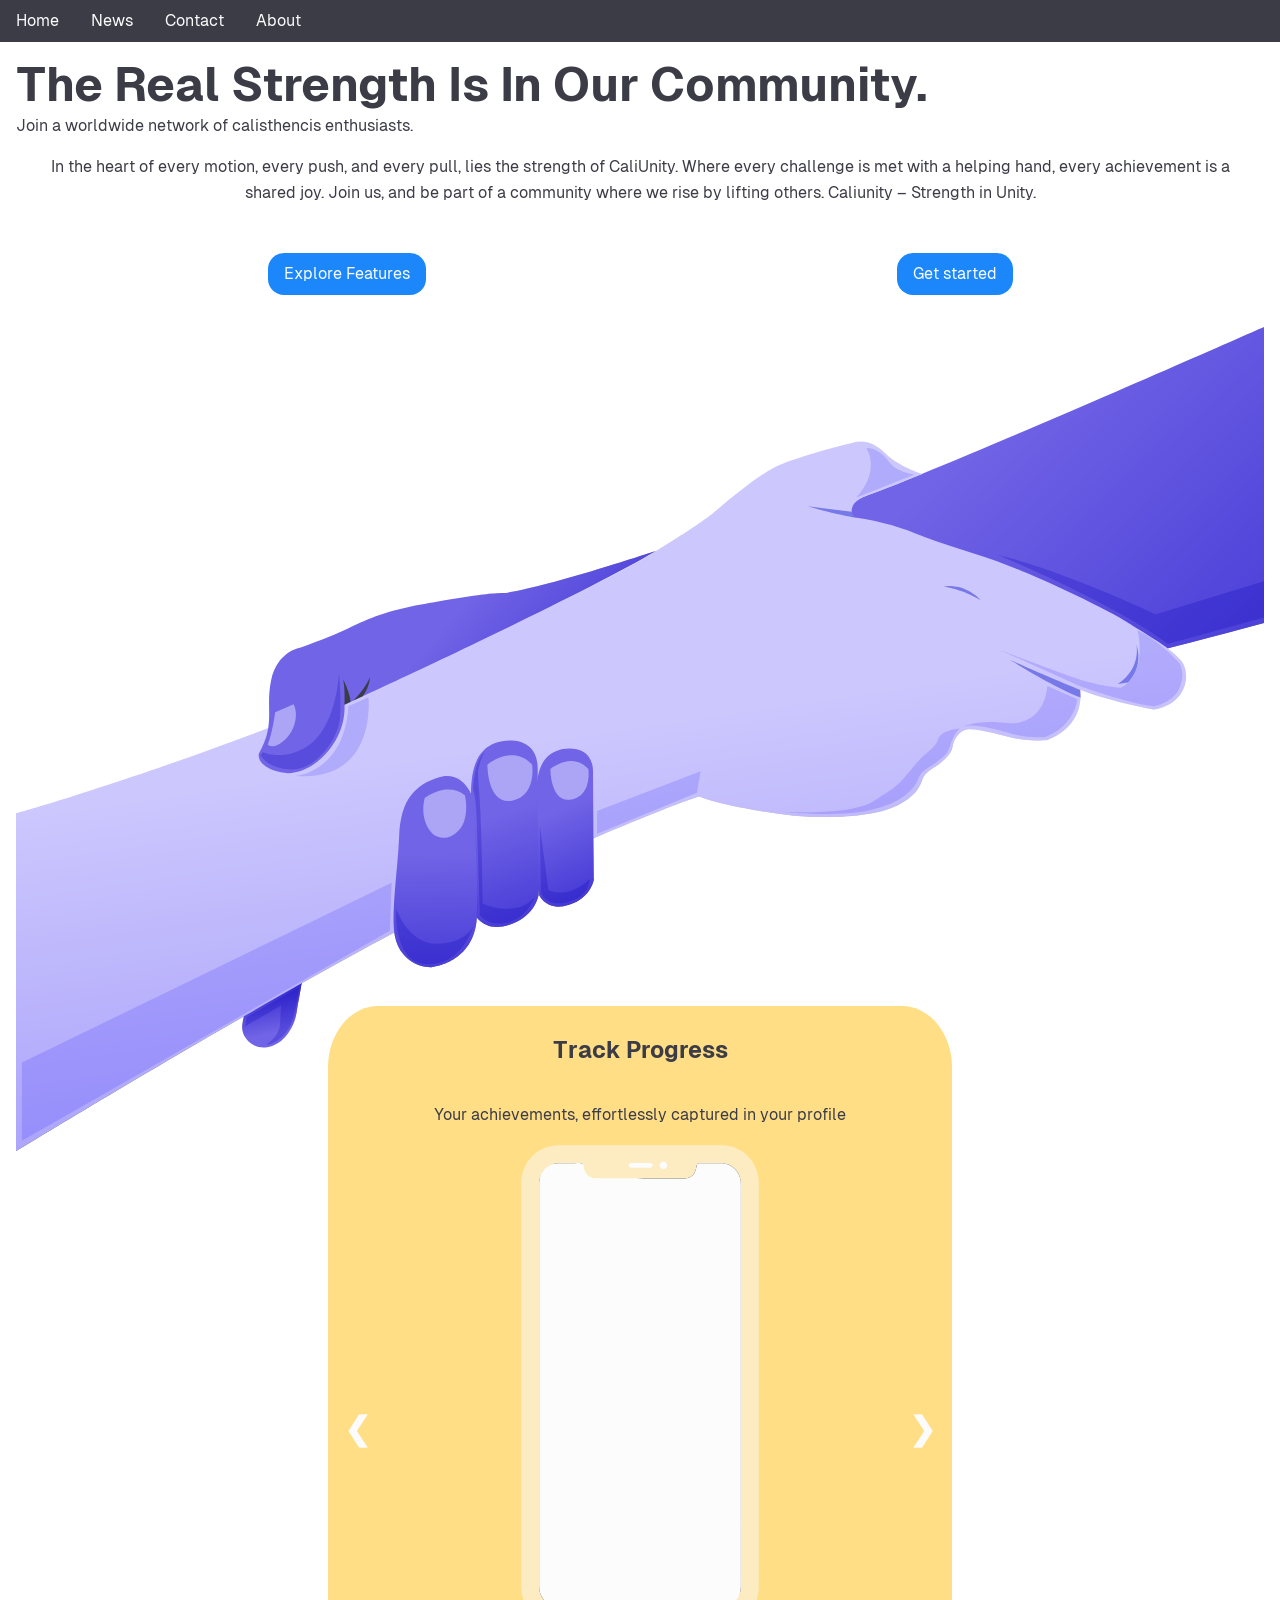
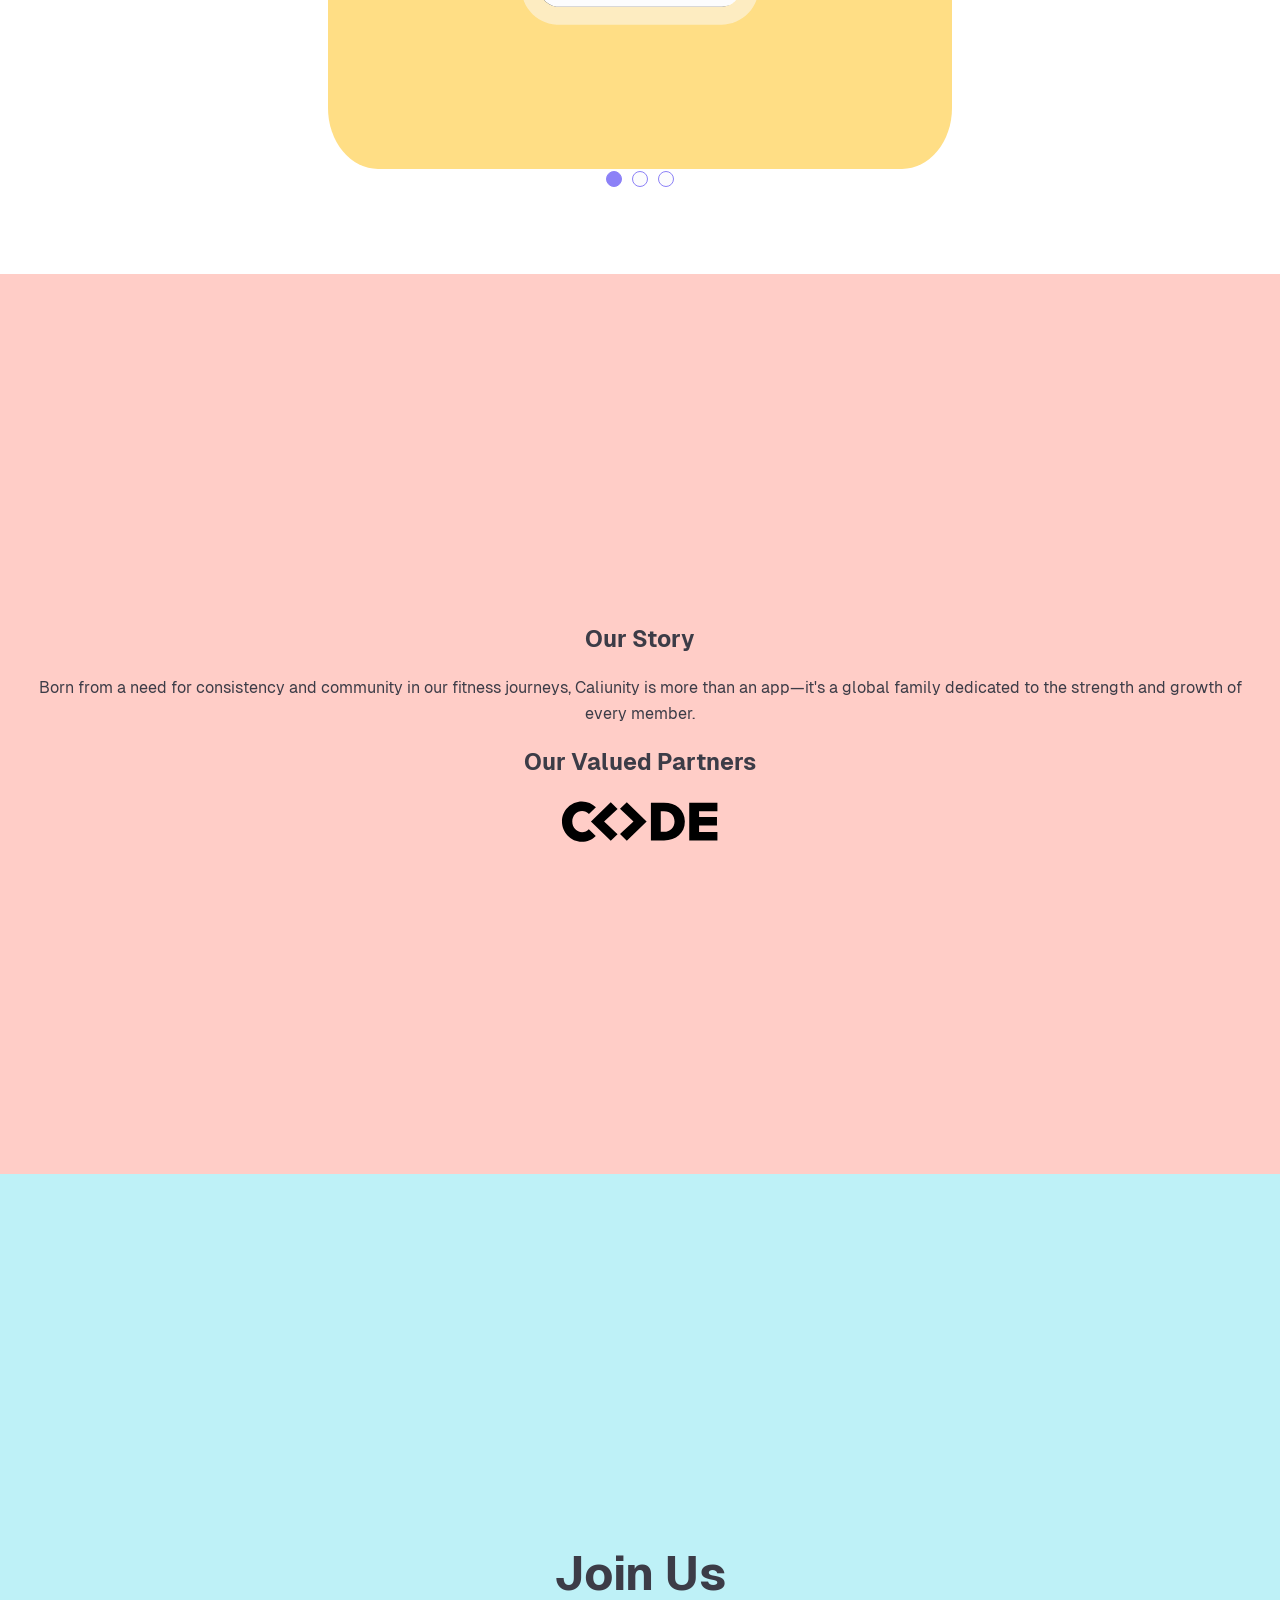
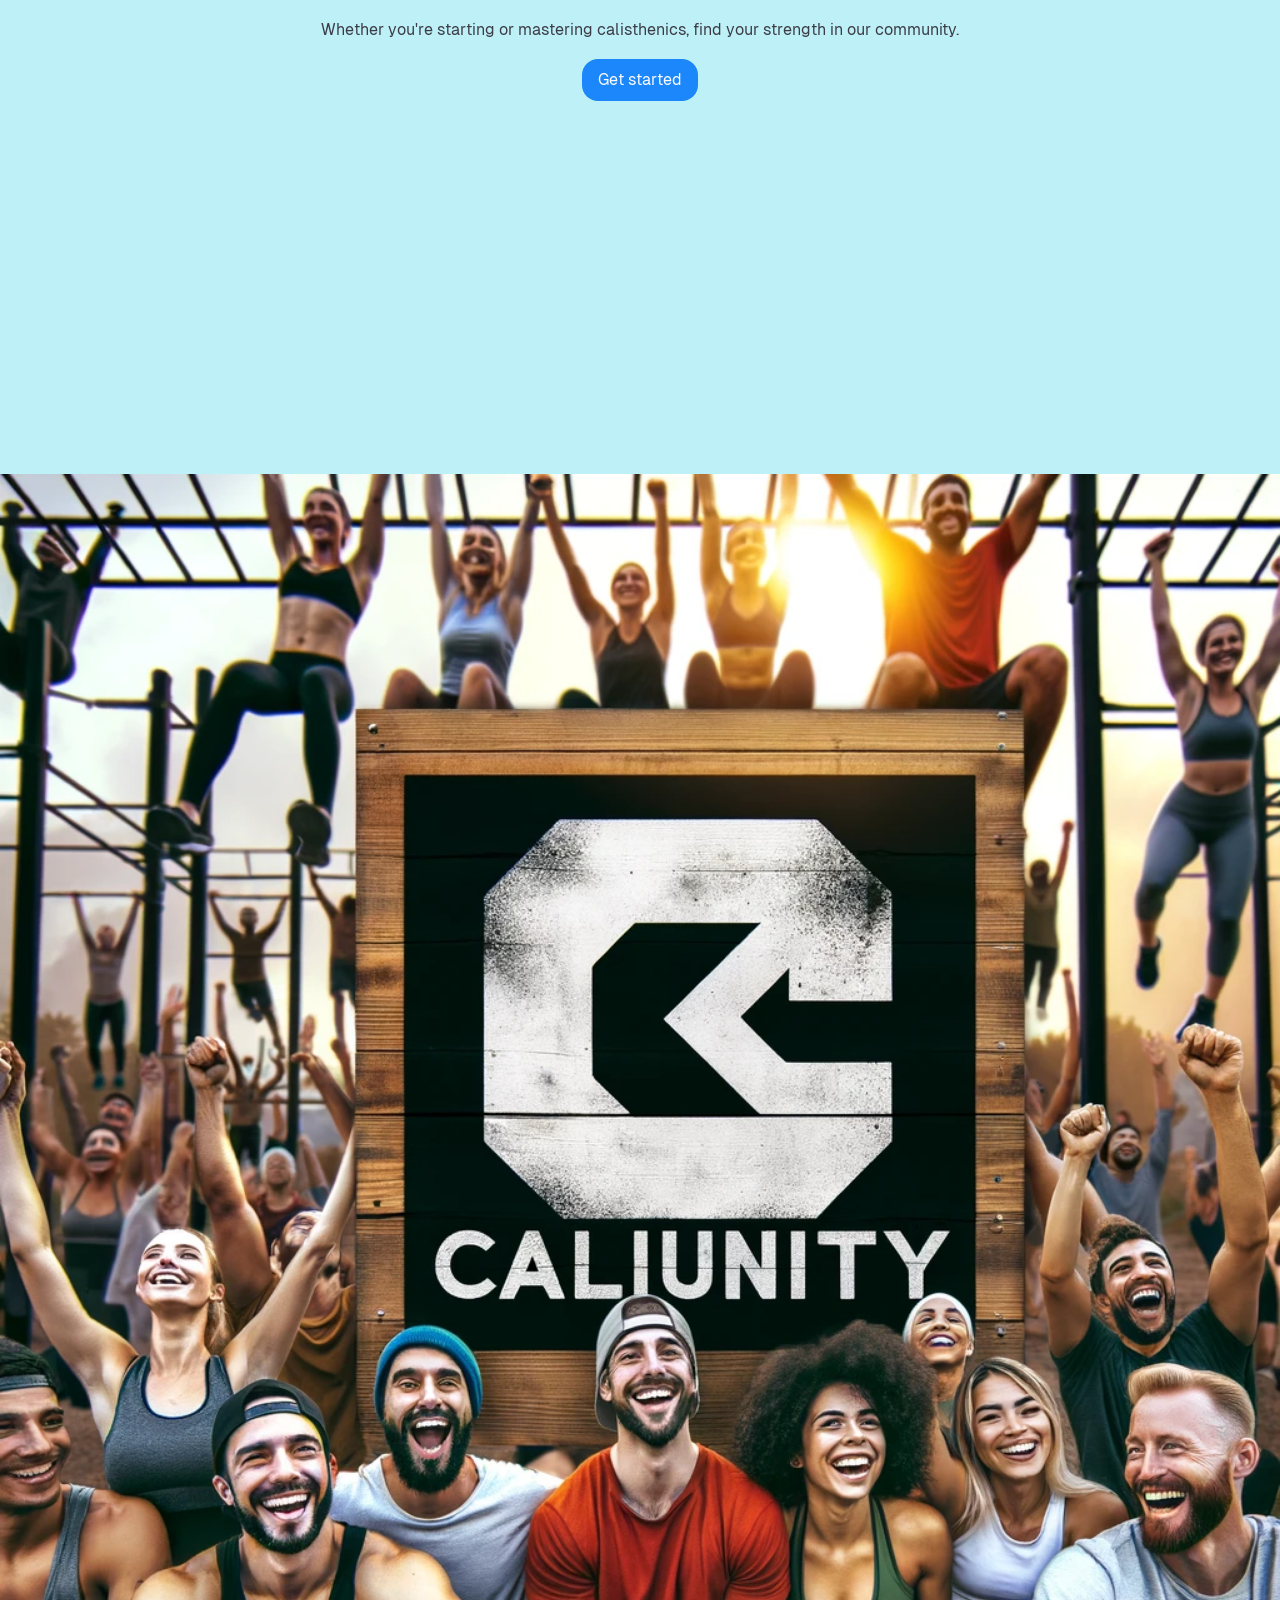
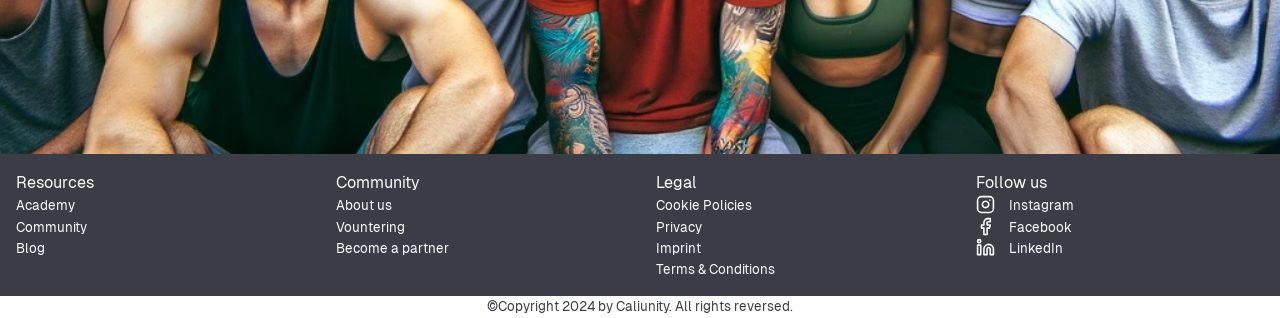
<file: pages/index.html>
<!--

    ╭━━━╮╱╱╭╮╱╱╱╱╱╱╱╱╭╮
    ┃╭━╮┃╱╱┃┃╱╱╱╱╱╱╱╭╯╰╮
    ┃┃╱╰╋━━┫┃╭┳╮╭┳━╮┣╮╭╋╮╱╭╮
    ┃┃╱╭┫╭╮┃┃┣┫┃┃┃╭╮╋┫┃┃┃╱┃┃
    ┃╰━╯┃╭╮┃╰┫┃╰╯┃┃┃┃┃╰┫╰━╯┃
    ╰━━━┻╯╰┻━┻┻━━┻╯╰┻┻━┻━╮╭╯
    ╱╱╱╱╱╱╱╱╱╱╱╱╱╱╱╱╱╱╱╭━╯┃
    ╱╱╱╱╱╱╱╱╱╱╱╱╱╱╱╱╱╱╱╰━━╯
    
-->

<!DOCTYPE html>
<html lang="en">

<head>
  <meta charset="UTF-8" />
  <meta name="viewport" content="width=device-width, initial-scale=1.0" />
  <title>Caliunity</title>
  <meta name="description" content="Caliunity is space for calisthenics enthusiasts that strive 
            to grow using the strenght of community" />
  <meta property="og:image" content="https://drive.google.com/thumbnail?id=1MqsgEQspq1brPO4QkzcKe1mSPmZSkJ_g" />
  <meta property="og:description" content="Community of calisthenics enthusiasts. The real strenght is in our community." />
  <meta property="og:title" content="Biggest Calisthenics Community" />
  <script src="/public/scripts/landing.js" defer></script>
  <script src="/public/scripts/script.js" defer></script>
  <link rel="icon" href="/public/favicon.png" type="image/x-icon" />
  <link rel="stylesheet" href="/public/styles/home.css" />
</head>

<body>
  <header>
    <nav>
      <ul>
        <li><a href="/pages/index.html">Home</a></li>
        <li><a href="#">News</a></li>
        <li><a href="/pages/contact.html">Contact</a></li>
        <li><a href="/pages/about.html">About</a></li>
      </ul>
    </nav>

  </header>
  <main>
    <!-- <h1>Caliunity</h1>
            <p>
                A community of athletes that know that best results come when
                joining forces.
            </p> -->

    <section class="pitch">
      <h1>The Real Strength Is In Our Community.</h1>
      <p>Join a worldwide network of calisthencis enthusiasts.</p>

      <!-- <img
                    src="/public/images/deco/helping-hand/helping-hand.svg"
                    alt=""
                /> -->
      <blockquote class="quoute-pitch">
        In the heart of every motion, every push, and every pull,
        lies the strength of CaliUnity. Where every challenge is met
        with a helping hand, every achievement is a shared joy. Join
        us, and be part of a community where we rise by lifting
        others. Caliunity – Strength in Unity.
      </blockquote>
      <div class="button-container">
        <button class="left-button" onclick="document.getElementsByClassName('features')[0].scrollIntoView()">Explore Features</button>
        <button class="right-button" onclick="location.href='/api/login'">Get started</button>
      </div>
      <div class="hands-container">
        <img src="/public/images/deco/helping-hand/helping-hand.svg" alt=""  class="img-center"/>
      </div>

    </section>
    <section class="features">
      <div class="slideshow-container">
        <!-- Features -->
        <div id="f_track" class="mySlides fade">
          <h5>Track Progress</h5>
          <p>
            Your achievements, effortlessly captured in your
            profile
          </p>

          <img class="phone" src="/public/images/landing/iPhone-Screenshot.svg" alt="" />
        </div>
        <div id="f_connect" class="mySlides fade">
          <h5>Connect & Grow</h5>
          <p>
            Engage, share advice, and learn from fellow members
          </p>
          <img class="phone" src="/public/images/landing/iPhone-Screenshot.svg" alt="" />
        </div>
        <div id="f_events" class="mySlides fade">
          <h5>Events & Competitions</h5>
          <p>
            Join or host, and celebrate the joy of calisthenics
          </p>
          <img class="phone" src="/public/images/landing/iPhone-Screenshot.svg" alt="" />
        </div>

        <!-- Next and previos arrows -->
        <a class="prev" onclick="plusSlides(-1)"> &#10094; </a>

        <a class="next" onclick="plusSlides(1)"> &#10095; </a>

        <!-- The dots -->
        <div style="text-align: center">
          <span class="dot" onclick="currentSlide(1)"></span>
          <span class="dot" onclick="currentSlide(2)"></span>
          <span class="dot" onclick="currentSlide(3)"></span>
        </div>
      </div>
    </section>
    <section class="story">
      <div class="flex-container">
        <div class="vertical-centered">
          <!-- <div class="story-title"> -->
          <h5>Our Story</h5>

          <!-- </div> -->
          <p>
            Born from a need for consistency and community in
            our fitness journeys, Caliunity is more than an
            app—it's a global family dedicated to the strength
            and growth of every member.
          </p>
          <div class="partners">
            <h5>Our Valued Partners</h5>

            <img src="/public/images/logos/Logo_CODE.svg" alt="" />
          </div>
        </div>
      </div>
    </section>
    <section class="join-us">
      <div class="flex-container">
        <div class="vertical-centered">


          <h1>Join Us</h1>
          <p>
            Whether you're starting or mastering calisthenics, find your
            strength in our community.
          </p>
          
          <div class="slideshow-text">
            <blockquote cite="https://news.harvard.edu/gazette/story/2021/01/daniel-lieberman-busts-exercising-myths/">
              “We evolved to be physically active when it was
              necessary or socially rewarding” (Siliezar, 2021).
            </blockquote>
            <blockquote cite="https://fitness.edu.au/the-fitness-zone/harnessing-the-power-of-together-group-exercise-for-motivation-accountability-and-social-support/">
              <p>
                When exercising alone, many people struggle to keep
                to their exercise program” (Hick, 2023).
              </p>
            </blockquote>
            
            <p>
              Stay on track by <del>trying hard</del>
              <ins>helping each other</ins>. 💪
            </p>
            <p>
              Help each other, workout together, and most importantly
              have fun!
            </p>
          </div>
          
          <button class="button" type="button" onclick="location.href='/api/login'">Get started</button>
        </div>

      </div>

    </section>

    <hr />
    <section class="foot">
      <img src="/public/images/landing/caliunity.webp" alt="AI generated caliunity meetup" width="100%" />

      <footer class="footer">
        <div class="footer-part">
          <p>Resources</p>
          <small>Academy</small>
          <small>Community</small>
          <small>Blog</small>
        </div>
        <div class="footer-part">
          <p>Community</p>
          <small>About us</small>
          <small>Vountering</small>
          <small>Become a partner</small>
        </div>
        <div class="footer-part">
          <p>Legal</p>
          <small>Cookie Policies</small>
          <small>Privacy</small>
          <small>Imprint</small>
          <small>Terms & Conditions</small>
        </div>
        <div class="footer-part">
          <p>Follow us</p>
          <div class="logo-container">
            <img src="/public/images/logos/white/instagram.svg" alt="" />
            <small>Instagram</small>
          </div>
          <div class="logo-container">
            <img src="/public/images/logos/white/facebook.svg" alt="" />
            <small> Facebook</small>
          </div>
          <div class="logo-container">
            <img src="/public/images/logos/white/linkedin.svg" alt="" />
            <small> LinkedIn</small>
          </div>
        </div>
      </footer>
      <small>
        ©Copyright 2024 by Caliunity. All rights reversed.
      </small>
    </section>
  </main>
</body>

</html>
</file>
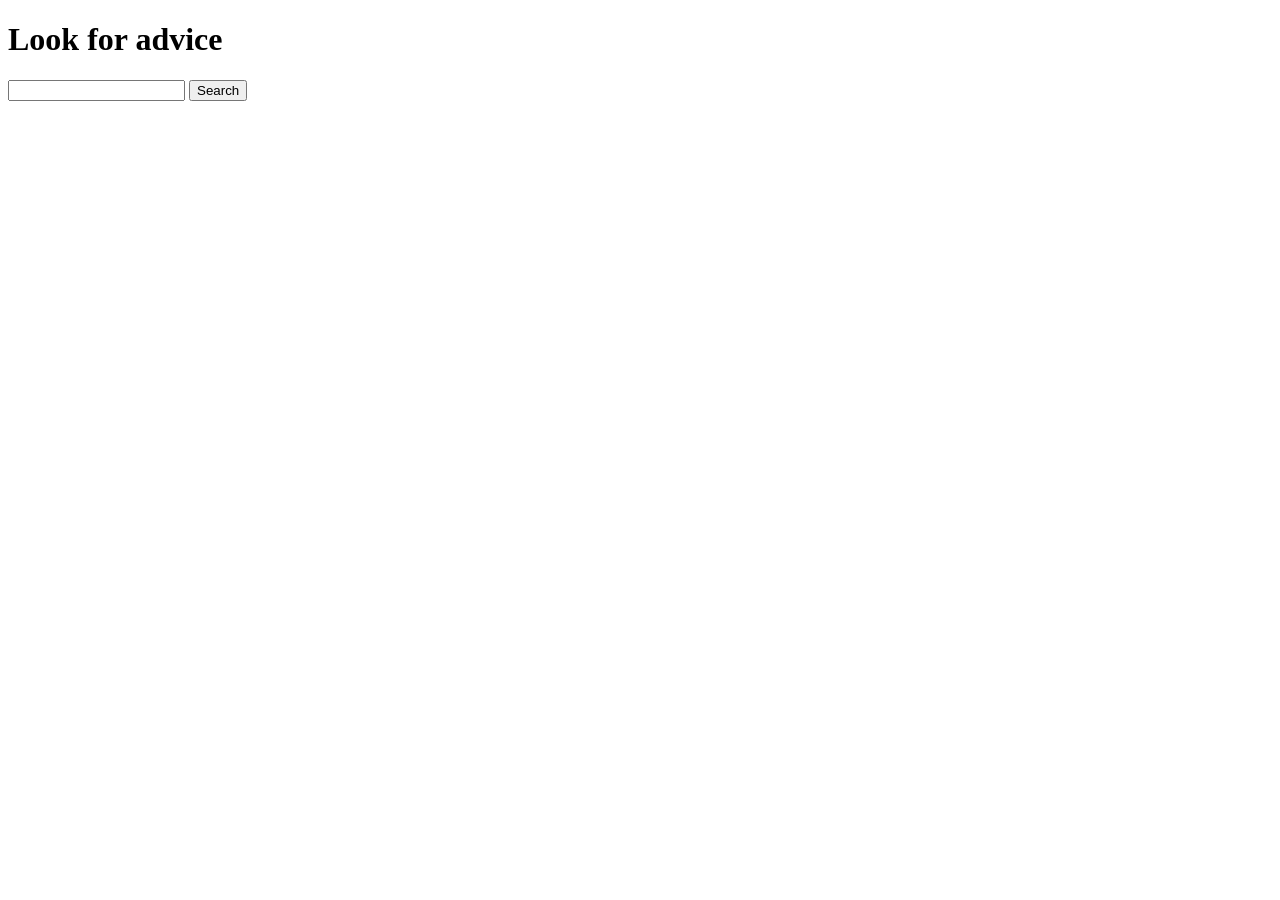
<file: public/app/advice/index.html>
<!doctype html>
<html lang="en">
  <head>
    <meta charset="UTF-8" />
    <meta name="viewport" content="width=device-width, initial-scale=1.0" />
    <title>Ask for advice</title>
  </head>
  <body>
    <head></head>
    <main>
      <h1>Look for advice</h1>
      <form action="/advice" method="GET">
        <input type="text" name="search" />
        <button>Search</button>
      </form>
    </main>
  </body>
</html>
</file>
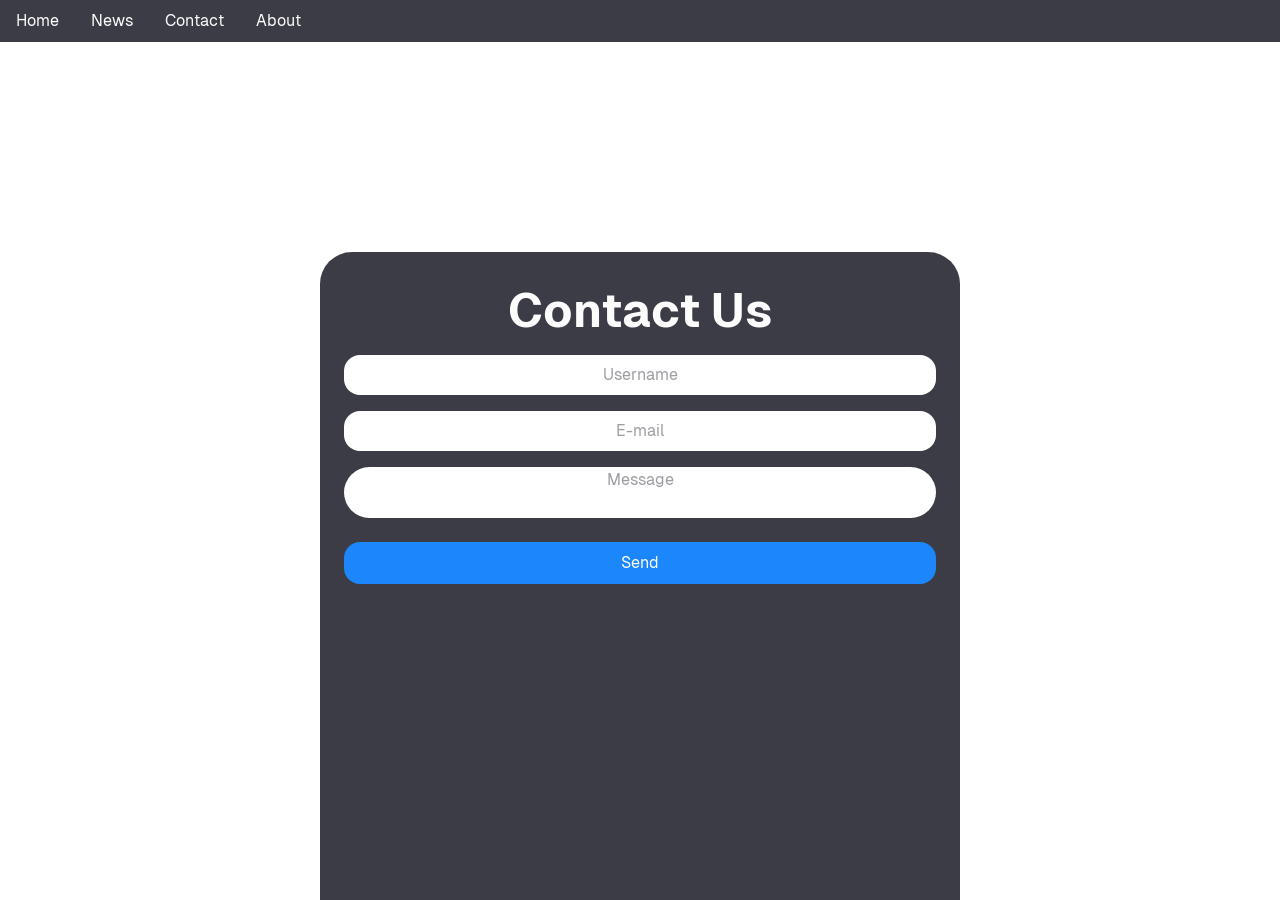
<file: pages/contact.html>
<!DOCTYPE html>
<html lang="en">

<head>
  <meta charset="UTF-8" />
  <meta name="viewport" content="width=device-width, initial-scale=1.0" />
  <link rel="stylesheet" href="/public/styles/contact.css" />
  <link rel="stylesheet" href="/public/styles/home.css" />
  <title>Contact</title>
</head>

<body>
  <header>
    <nav>
      <ul>
        <li><a href="/pages/index.html">Home</a></li>
        <li><a href="#">News</a></li>
        <li><a href="/pages/contact.html">Contact</a></li>
        <li><a href="/pages/about.html">About</a></li>
      </ul>
    </nav>

  </header>
  <main>
    <div class="form-container">
      <div class="contact-us">
        <form class="contact-form" action="/contact" method="POST">
          <h1>Contact Us</h1>
          <ul>
            <li>
              <label for="name">Name:</label>
              <input type="text" id="name" placeholder="Username" name="user_name" required />
            </li>
            <li>
              <label for="mail">E-mail:</label>
              <input type="email" id="mail" placeholder="E-mail" name="user_mail" required />
            </li>
            <li>
              <label for="msg">Message:</label>
              <textarea name="user_message" id="msg" placeholder="Message" required></textarea>
            </li>
            <li>
              <button class="button" type="submit">
                Send
              </button>
            </li>
          </ul>
        </form>
      </div>
    </div>
  </main>
</body>

</html>
</file>
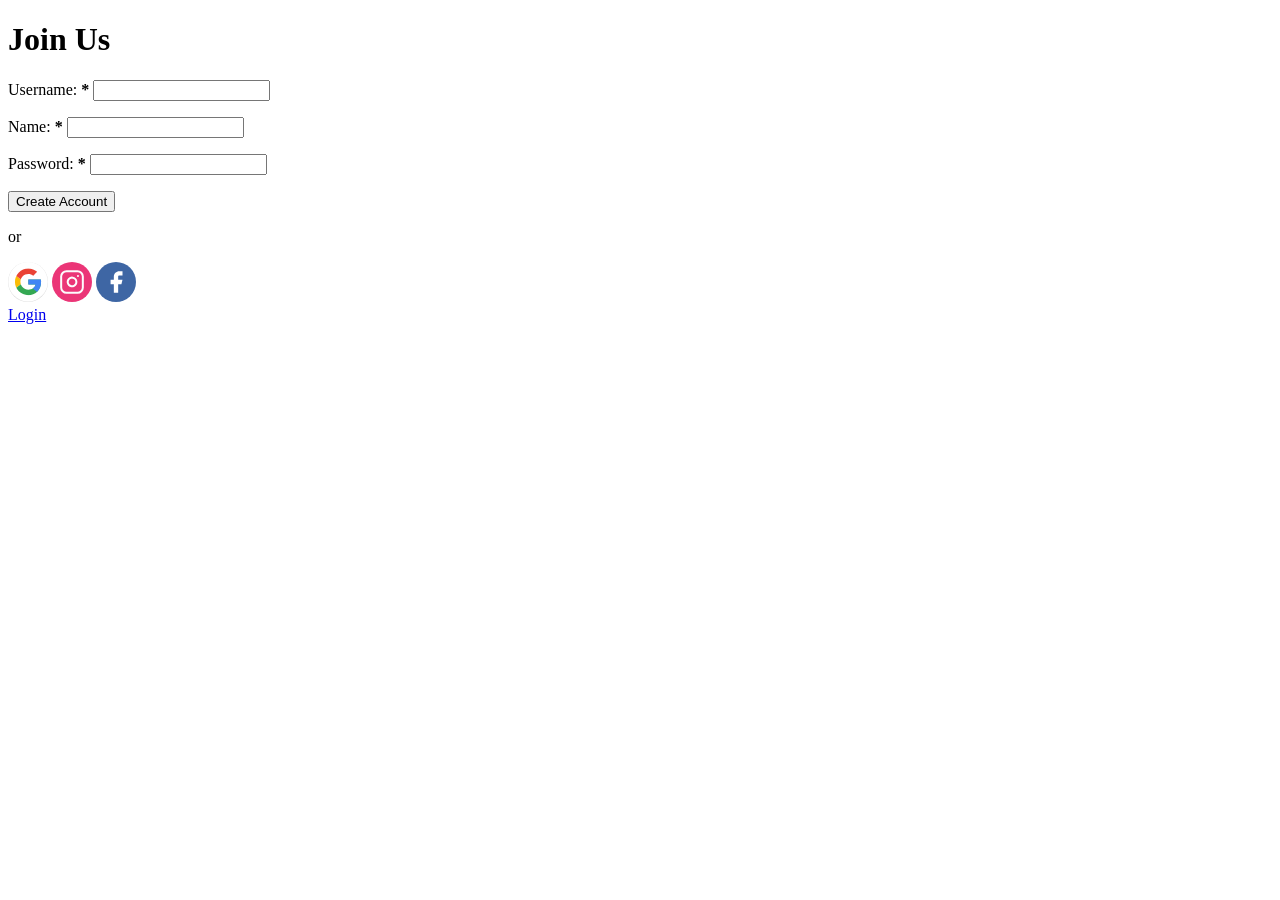
<file: pages/register.html>
<!doctype html>
<html lang="en">
  <head>
    <meta charset="UTF-8" />
    <meta name="viewport" content="width=device-width, initial-scale=1.0" />
    <title>Register</title>
    <link rel="stylesheet">

  </head>
  <body>
    <h1>Join Us</h1>
    <form action="/api/users" method="POST">
      <section>
        <p>
          <label for="username">
            <span class="mobile-hide"> Username: </span>
            <strong
              ><span class="mobile-hide" aria-label="required"></span>*</strong
            >
          </label>
          <input type="text" name="username" id="username" required />
        </p>
        <label for="name">
          <span class="mobile-hide"> Name: </span>
          <strong><span class="mobile-hide" aria-label="required"></span>*</strong>
          <input type="text" name="name" id="name" required />
        </label>


        <p>
        </p>
        <!-- <p>
          <label for="mail">
            <span class="mobile-hide"> E-Mail: </span>
            <strong
              ><span class="mobile-hide" aria-label="required">*</span></strong
            >
          </label>
          <input type="email" name="user_mail" id="mail" required />
        </p> -->
        <p>
          <label for="pwd">
            <span class="mobile-hide">Password:</span>
            <strong
              ><span class="mobile-hide" aria-label="required">*</span></strong
            >
          </label>
          <input type="password" name="password" id="pwd" required />
        </p>
        <!-- <p>
          <label for="confirm_pwd">
            <span class="mobile-hide">Confirm password:</span>
            <strong
              ><span class="mobile-hide" aria-label="required">*</span></strong
            >
          </label>
          <input type="password" name="user_pwd" id="confirm_pwd" required />
        </p> -->
        <input type="hidden" name="timestamp" id="timestamp" value="1111" />
      </section>
      <section>
        <p>
          <button type="submit">Create Account</button>
        </p>
      </section>
    </form>
    <section>
      <p>or</p>
    </section>
    <section>
      <img
        src="/public/images/logos/google-g-2015.svg"
        alt="google-login"
        width="40"
      />
      <img src="/public/images/logos/insta.svg" width="40" />
      <img src="/public/images/logos/face.svg" width="40" />
    </section>
    <section>
      <a href="/api/login"> Login </a>
    </section>
  </body>
</html>
</file>
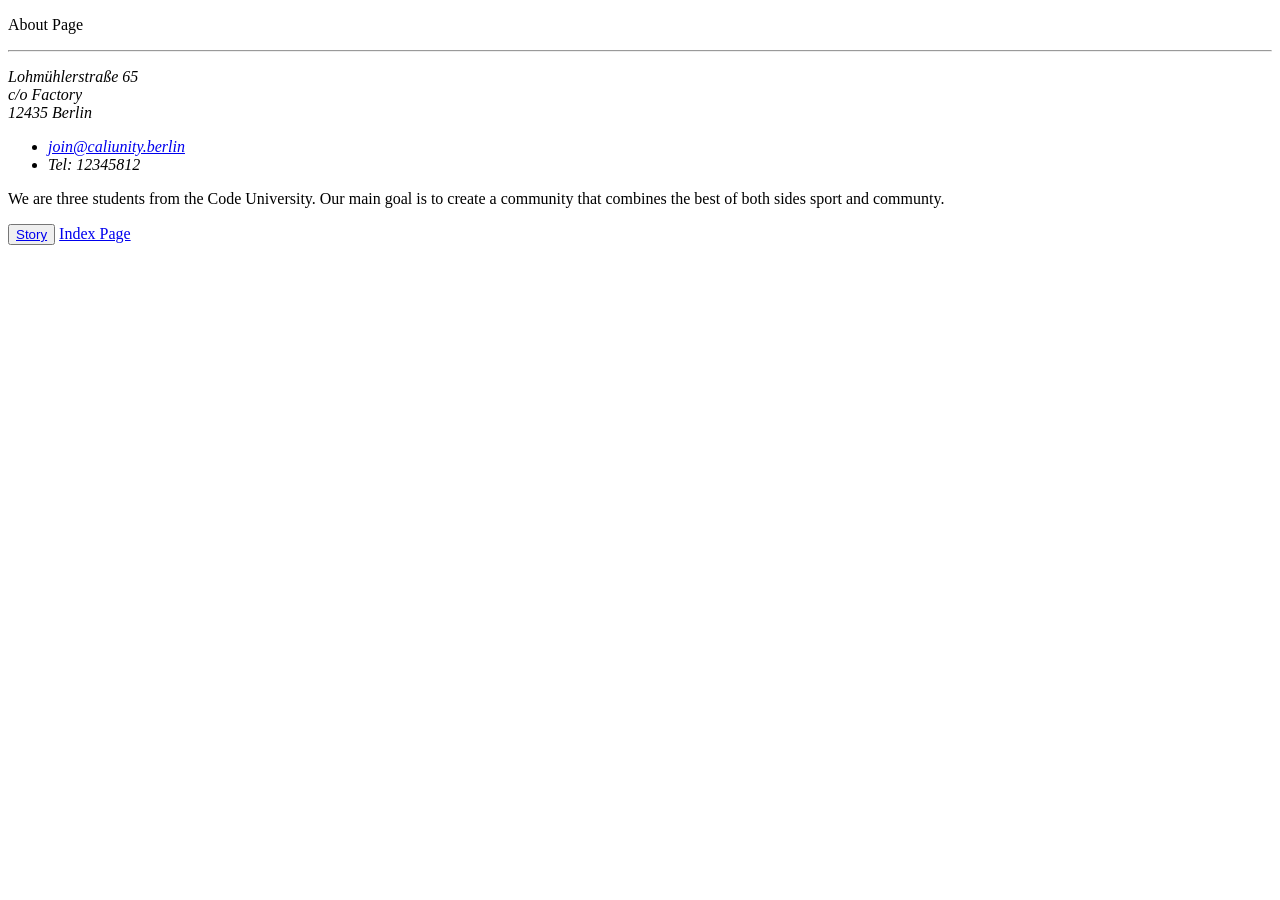
<file: public/pages2/about.html>
<!doctype html>
<html lang="en">
  <head>
    <meta charset="UTF-8" />
    <meta name="viewport" content="width=device-width, initial-scale=1.0" />
    <title>About</title>
  </head>
  <body>
    <p>About Page</p>
    <hr />

    <address>
      <p>
        Lohmühlerstraße 65<br />
        c/o Factory<br />
        12435 Berlin
      </p>
      <ul>
        <li>
          <a href="mailto:join@caliunity.berlin">join@caliunity.berlin </a>
        </li>
        <li>Tel: 12345812</li>
      </ul>
    </address>
    <div id="who">
      <p>
        We are three students from the Code University. Our main goal is to
        create a community that combines the best of both sides sport and
        communty.
      </p>
    </div>

    <button><a href="/index.html#story">Story</a></button>

    <a href="./index.html">Index Page</a>
  </body>
</html>
</file>
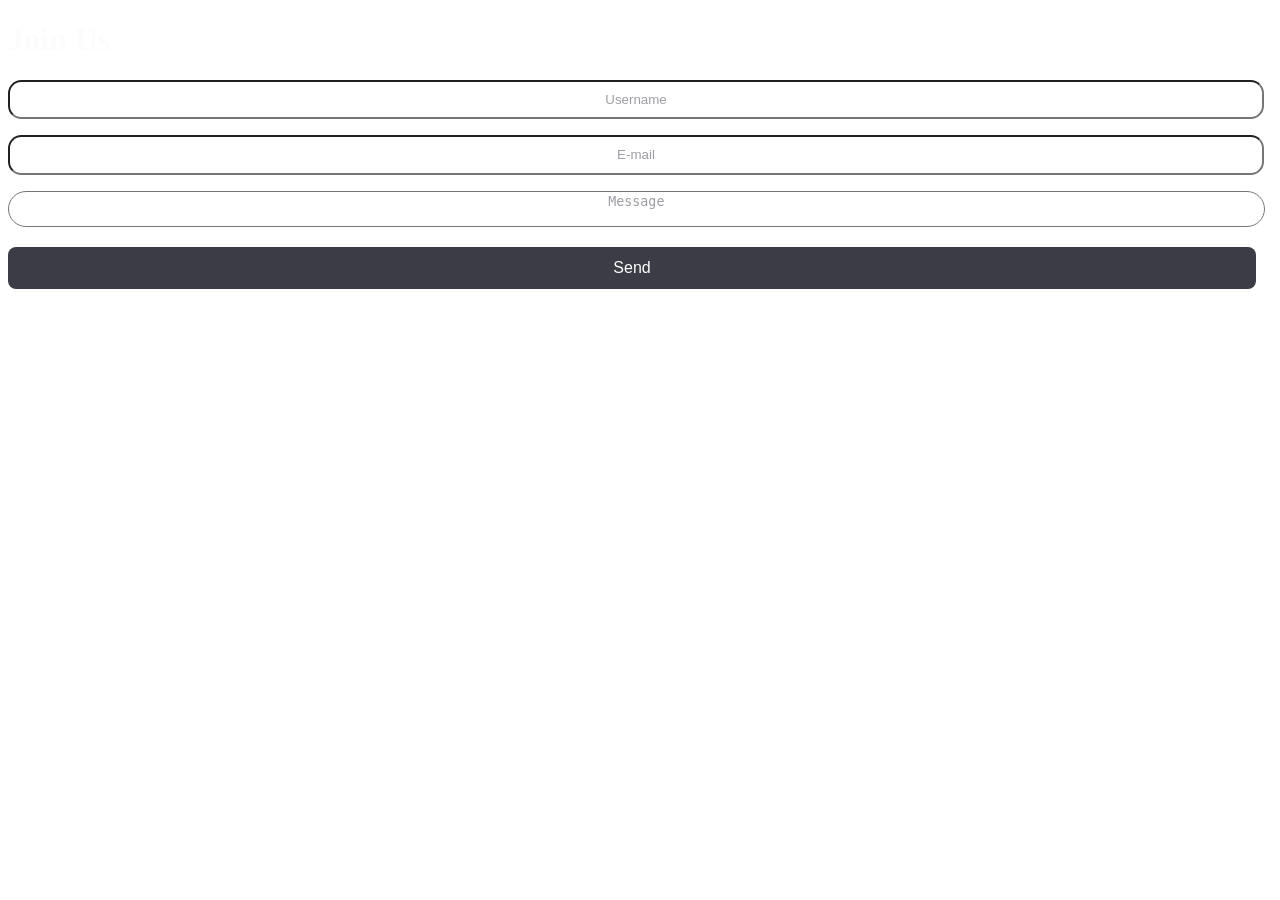
<file: public/pages2/contact.html>
<!doctype html>
<html lang="en">
  <head>
    <meta charset="UTF-8" />
    <meta name="viewport" content="width=device-width, initial-scale=1.0" />
    <link rel="stylesheet" href="../styles/contact.css" />
    <title>Contact</title>
  </head>
  <body>
    <div class="join-us">
      <h1>Join Us</h1>
      <form action="/contact" method="POST">
        <ul>
          <li>
            <label for="name">Name:</label>
            <input
              type="text"
              id="name"
              placeholder="Username"
              name="user_name"
            />
          </li>
          <li>
            <label for="mail">E-mail:</label>
            <input
              type="email"
              id="mail"
              placeholder="E-mail"
              name="user_mail"
            />
          </li>
          <li>
            <label for="msg">Message:</label>
            <textarea
              name="user_message"
              id="msg"
              placeholder="Message"
            ></textarea>
          </li>
          <li>
            <button type="submit">Send</button>
          </li>
        </ul>
      </form>
    </div>
  </body>
</html>
</file>
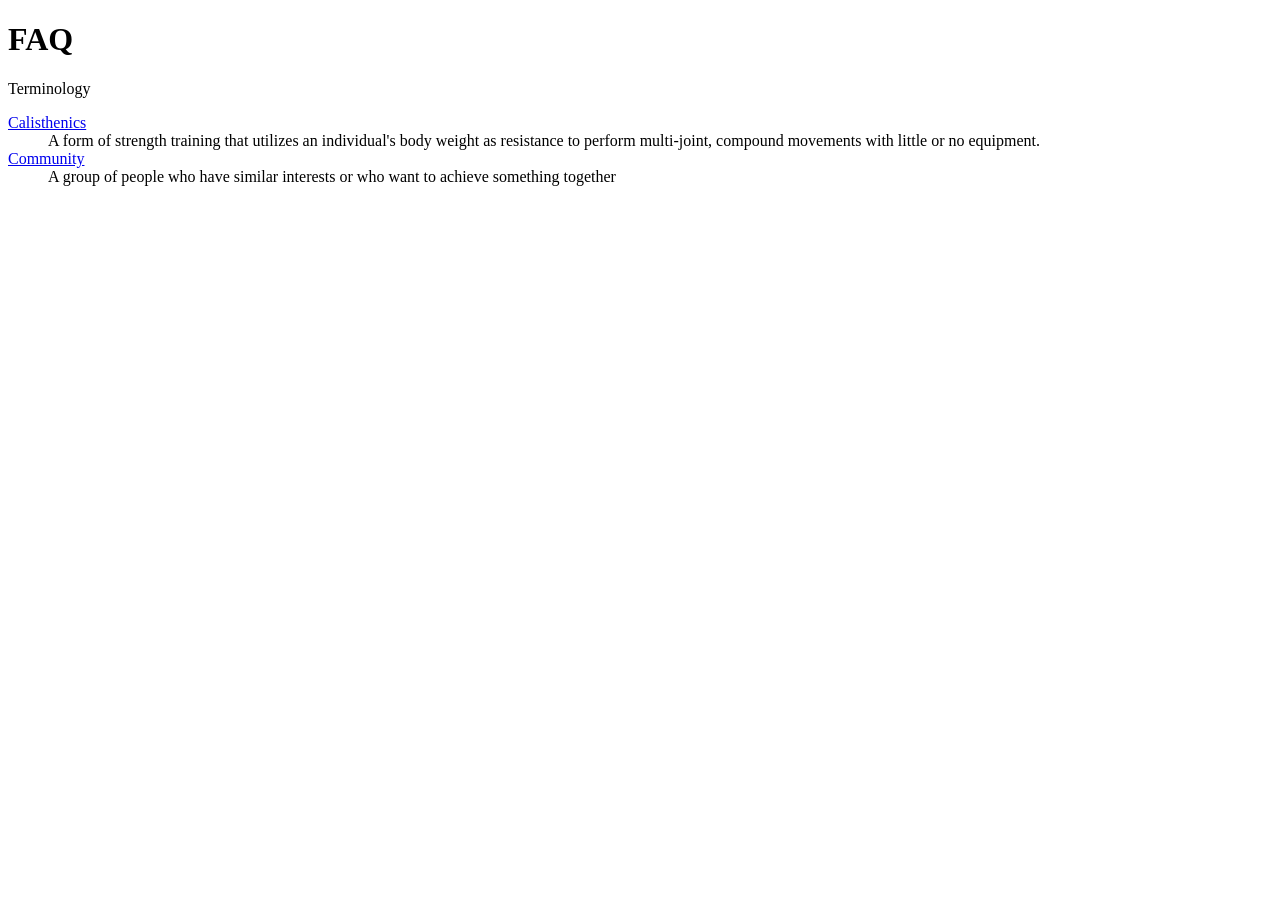
<file: public/pages2/faq.html>
<!doctype html>
<html lang="en">
  <head>
    <meta charset="UTF-8" />
    <meta name="viewport" content="width=device-width, initial-scale=1.0" />
    <title>FAQ></Q></title>
  </head>
  <body>
    <h1>FAQ</h1>
    <p>Terminology</p>
    <dl>
      <dt>
        <a href="https://en.wikipedia.org/wiki/Calisthenics">Calisthenics</a>
      </dt>
      <dd>
        A form of strength training that utilizes an individual's body weight as
        resistance to perform multi-joint, compound movements with little or no
        equipment.
      </dd>

      <dt>
        <a href="https://dictionary.cambridge.org/dictionary/english/community"
          >Community</a
        >
      </dt>
      <dd>
        A group of people who have similar interests or who want to achieve
        something together
      </dd>
    </dl>
  </body>
</html>
</file>
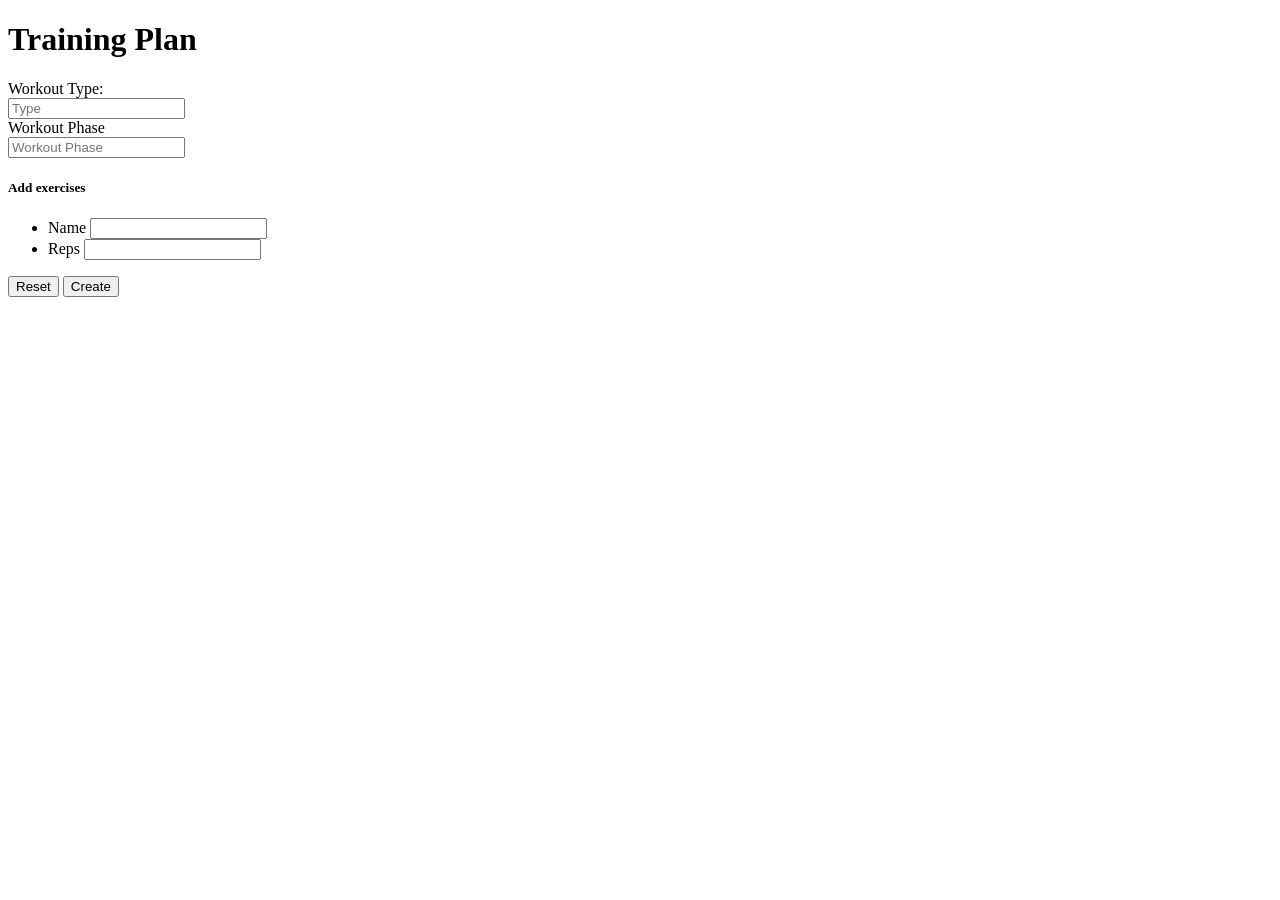
<file: public/app/logbook/new.html>
<!doctype html>
<html lang="en">
  <head>
    <meta charset="UTF-8" />
    <meta name="viewport" content="width=device-width, initial-scale=1.0" />
    <title>New</title>
  </head>
  <body>
    <header></header>
    <main>
      <form action="/newlog" method="post">
        <div>
          <h1>Training Plan</h1>
          <label for="type">Workout Type:</label>
          <section>
            <input
              type="text"
              id="type"
              name="type"
              placeholder="Type"
              list="typeList"
            />
            <datalist id="typeList">
              <option value="legs">Leg Day</option>
              <option value="push">Push Day</option>
              <option value="pull">Pull Day</option>
            </datalist>
          </section>
          <label for="phase">Workout Phase</label>
          <section>
            <input
              type="text"
              id="phase"
              name="phase"
              placeholder="Workout Phase"
              list="phaseList"
            />

            <datalist id="phaseList">
              <option value="warm-up">Warm-up</option>
              <option value="strenght">Strength Training</option>
              <option value="cooldown">Cooldown</option>
            </datalist>
          </section>
          <h5>Add exercises</h5>
          <ul>
            <li>
              <label for="exName">Name</label>
              <input type="text" id="exName" name="exName" />
            </li>
            <li>
              <label for="exReps">Reps</label>
              <input type="number" id="exReps" name="exReps" />
            </li>
          </ul>

          <section>
            <button type="reset">Reset</button>
            <button type="submit">Create</button>
          </section>
        </div>
      </form>
    </main>
  </body>
</html>
</file>
<file: public/styles/home.css>
@font-face {
  font-family: 'Geist';
  font-style: normal;
  font-weight: 100;
  src: url(../font/geist-sans/Geist-Thin.woff2) format('woff2');
}

@font-face {
  font-family: 'Geist';
  font-style: normal;
  font-weight: 200;
  src: url(../font/geist-sans/Geist-UltraLight.woff2) format('woff2');
}

@font-face {
  font-family: 'Geist';
  font-style: normal;
  font-weight: 300;
  src: url(../font/geist-sans/Geist-Light.woff2) format('woff2');
}

@font-face {
  font-family: 'Geist';
  font-style: normal;
  font-weight: 400;
  src: url(../font/geist-sans/Geist-Regular.ttf) format('woff2');
}

@font-face {
  font-family: 'Geist';
  font-style: normal;
  font-weight: 500;
  src: url(../font/geist-sans/Geist-Medium.woff2) format('woff2');
}

@font-face {
  font-family: 'Geist';
  font-style: normal;
  font-weight: 600;
  src: url(../font/geist-sans/Geist-SemiBold.woff2) format('woff2');
}

@font-face {
  font-family: 'Geist';
  font-style: normal;
  font-weight: 700;
  src: url(../font/geist-sans/Geist-Bold.woff2) format('woff2');
}

@font-face {
  font-family: 'Geist';
  font-style: normal;
  font-weight: 800;
  src: url(../font/geist-sans/Geist-Black.woff2) format('woff2');
}

@font-face {
  font-family: 'Geist';
  font-style: normal;
  font-weight: 900;
  src: url(../font/geist-sans/Geist-UltraBlack.woff2) format('woff2');
}

/*1. Use a border-box box-sizing model.*/
*,
*::before,
*::after {
  box-sizing: border-box;
}

/*2. Remove default margin, padding, border */
* {
  margin: 0;
  padding: 0;
  border: 0;
}

/*
  Typographic tweaks!
  3. Add accessible line-height
  4. Improve text rendering
*/
body {
  line-height: 1.6;
  -webkit-font-smoothing: antialiased;
  text-align: center;
}

/*
  5. Improve media defaults
*/
img,
picture,
video,
canvas,
svg {
  display: block;
  max-width: 100%;
}

/* 
  6. Remove built-in form typography styles
*/
input,
button,
textarea,
select {
  font: inherit;
}

/*
  7. Avoid text overflows
*/
p,
h1,
h2,
h3,
h4,
h5,
h6 {
  overflow-wrap: break-word;
}

html {
  font-family: Geist, sans-serif;
  font-size: 16px;
  color: rgba(60, 60, 71, 1);
}

h1 {
  font-size: 2.986rem;
}

h2 {
  font-size: 2.488rem;
}

h3 {
  font-size: 2.074rem;
}

h4 {
  font-size: 1.728rem;
}

h5 {
  font-size: 1.44rem;
}

h6 {
  font-size: 1.2rem;
}

p {
  font-size: 1rem;
}

small {
  font-size: 0.833rem;
}

h1,
h2,
h3,
h4,
h5,
h6 {
  line-height: 1.15;
}

.pitch,
.features,
.story,
.join-us,
.foot {
  height: 100vh;
  /* overflow: auto; */
}

.story {
  background-color: rgba(255, 205, 199, 1);
}

.join-us {
  background-color: rgba(190, 241, 247, 1);
}

.foot {
  background-color: rgba(197, 192, 251, 1);
}

/* 
Pitch section format 
*/
.img-center {
  display: block;
  margin-left: auto;
  margin-right: auto;
  width: 100%;
}

.pitch {
  margin: 1em;
}

.pitch h1,
.pitch p {
  text-align: left;
}

nav ul {
  list-style-type: none;
  /* width: 200px; */
  /* border: 1px solid blue; */
  /* display: block; */
  background-color: rgba(60, 60, 71, 1);
  margin: 0;
  padding: 0;
  overflow: hidden;
}

nav li {
  /* border-bottom: 1px solid blue; */
  /* width: 100px; */
  /* display: inline; */
  float: left;
}

li a {
  display: block;
  color: rgba(252, 252, 253, 1);
  text-decoration: none;
  padding: 8px 16px;
  /* border: 1px solid green; */
}

li a:hover {
  background-color: rgba(140, 129, 247, 1);
  color: rgba(252, 252, 253, 1);
}

.quoute-pitch {
  display: none;
}

.button-container {
  display: flex;
  justify-content: space-around;
  padding: 1em;
  flex-wrap: wrap;
}

.left-button {
  padding: 0.5em 1em;
  background-color: rgba(27, 135, 250, 1);
  color: rgba(252, 252, 253, 1);
  border-radius: 1em;
  margin: 1em;
}

.right-button {
  padding: 0.5em 1em;
  background-color: rgba(27, 135, 250, 1);
  color: rgba(252, 252, 253, 1);
  border-radius: 1em;
  margin: 1em;
}

/* 
Features section 
*/

.features {
  padding: 1em;
}

.slideshow-container {
  max-width: 100%;
  position: relative;
  margin: 1em;
  height: 88%;
  display: block;
}

.phone {
  display: block;
  margin-left: auto;
  margin-right: auto;
  width: 15em;
  /* height: auto; */
  object-fit: contain;
  /* overflow: hidden; */
}

.mySlides {
  display: none;
}

.mySlides h5,
.mySlides p {
  padding: 1em;
}

.prev,
.next {
  cursor: pointer;
  position: absolute;
  top: 50%;
  color: rgba(252, 252, 253, 1);
  /* width: auto; */
  /* margin-top: -22px; */
  padding: 16px;
  font-weight: bold;
  font-size: 2rem;
  transition: 0.6s ease;
  border-radius: 0 8px 8px 0;
  user-select: none;
}

.next {
  right: 0;
  border-radius: 0.5em 0 0 0.5em;
}

.prev {
  left: 0;
  border-radius: 0.5em 0 0 0.5em;
}

.prev:hover,
.next:hover {
  background-color: rgba(252, 252, 253, 0.5);
}

.dot {
  cursor: pointer;
  height: 1rem;
  width: 1rem;
  margin: 0 0.2rem;
  background-color: rgba(252, 252, 253, 1);
  border: 1px solid rgba(140, 129, 247, 1);
  border-radius: 50%;
  display: inline-block;
  transition: background-color 0.6s ease;
}

.active,
.dot:hover {
  background-color: rgba(140, 129, 247, 1);
}

.fade {
  animation-name: fade;
  animation-duration: 1s;
}

@keyframes fade {
  from {
    margin-left: -100%;
    width: 100%;
  }

  to {
    margin-left: 0%;
    width: 100%;
  }
}

#f_track,
#f_connect,
#f_events {
  border-radius: 8%;
  padding: 0.5em;
  text-align: center;
  height: 100%;
  /* margin: 10%; */
  /* position: absolute; */
  /* top: 50%;
left: 50%; */
  /* -ms-transform: translate(-50%, -50%);
transform: translate(-50%, -50%); */
}

#f_track {
  background-color: rgba(255, 222, 133, 1);
}

#f_connect {
  background-color: rgba(126, 228, 240, 1);
}

#f_events {
  background-color: rgba(27, 135, 250, 1);
}

/* 
Story section 
*/

.story {
  padding: 1em;
  position: relative;
}

.flex-container {
  display: flex;
  align-items: center;
  justify-content: center;
  height: 100%;
}

.vertical-centered h5 {
  padding: 1em;
}

.partners img {
  width: 10em;
  margin-left: auto;
  margin-right: auto;
}

/* 
Join-us section 
*/

.join-us {
  padding: 1em;
}

.join-us h5,
.join-us p {
  padding: 1em;
}

.slideshow-text {
  display: none;
}

.button {
  padding: 0.5em 1em;
  background-color: rgba(27, 135, 250, 1);
  color: rgba(252, 252, 253, 1);
  border-radius: 1em;
}

/* 
Footer section 
*/

small {
  display: block;
}

.footer {
  background-color: rgba(60, 60, 71, 1);
  color: rgba(252, 252, 253, 1);
  display: flex;
  flex-direction: row;
  flex-wrap: wrap;
  justify-content: space-evenly;
  align-content: space-between;
}

.footer-part {
  text-align: left;
  padding: 1em;
  flex-basis: 50%;
}

.logo-container {
  display: flex;
}

.logo-container img {
  height: 1.2em;
  max-width: 100%;
}

.logo-container small {
  margin-left: 1em;
}

@media (min-width: 640px) {}

/* We are going to add or second break point for desktop version */
@media (min-width: 1008px) {

  /* 
Pitch section format 
*/
  .quoute-pitch {
    display: block;
    margin: 1em;
  }

  /* 
Features section 
*/
  .slideshow-container {
    max-width: 50%;
    position: relative;
    margin: 1em;
    height: 88%;
    display: block;
    margin-left: auto;
    margin-right: auto;
  }

  /* Footer */
  .footer-part {
    flex-basis: 25%;
  }
}
</file>
<file: public/styles/contact.css>
.contact-us {
  background-color: rgba(60, 60, 71, 1);
  border-radius: 2em 2em 0% 0%;
  /* position: relative; */
  height: calc(72vh);
  position: absolute;
  bottom: 0px;
  width: 100vw;
  padding: 2em 1em;
}

form {
  height: 100%;
}

h1 {
  color: rgba(252, 252, 253, 1);
}

input {
  width: calc(100% - 16px);
  height: 2.5em;
  border-radius: 1em;
  text-align: center;
  color: rgba(60, 60, 71, 1);
}

input::placeholder,
textarea::placeholder {
  color: rgba(157, 157, 163, 1);
  text-align: center;
  font-size: 1em;
}

input:focus,
textarea:focus,
input:hover,
textarea:hover {
  outline-style: solid;
  outline-color: rgba(140, 129, 247, 1);
  border-color: rgba(140, 129, 247, 1);
}

textarea {
  width: calc(100% - 1em);
  resize: none;
  border-radius: 2em;
  text-align: center;
  color: rgba(60, 60, 71, 1);
}

label {
  display: none;
}

ul {
  list-style-type: none;
  margin: 0;
  padding: 0;
}

button {
  font-size: 16px;
  height: 42px;
  width: calc(100% - 16px);
  background-color: #3c3c47;
  color: #fcfcfd;
  padding: 0;
  border: 0;
  border-radius: 8px;
}

.button:hover {
  background-color: rgba(140, 129, 247, 1);
  outline-style: outset;
  outline-color: rgba(140, 129, 247, 1);
  /* border-color: rgba(140, 129, 247, 1); */
}

form li {
  margin: 1em 0em;
}

@media (min-width: 640px) {
  .form-container {
    display: flex;
    justify-content: center;
  }
  .contact-us {
    width: 50%;
  }
}

/* We are going to add or second break point for desktop version */
@media (min-width: 1008px) {
}
</file>
